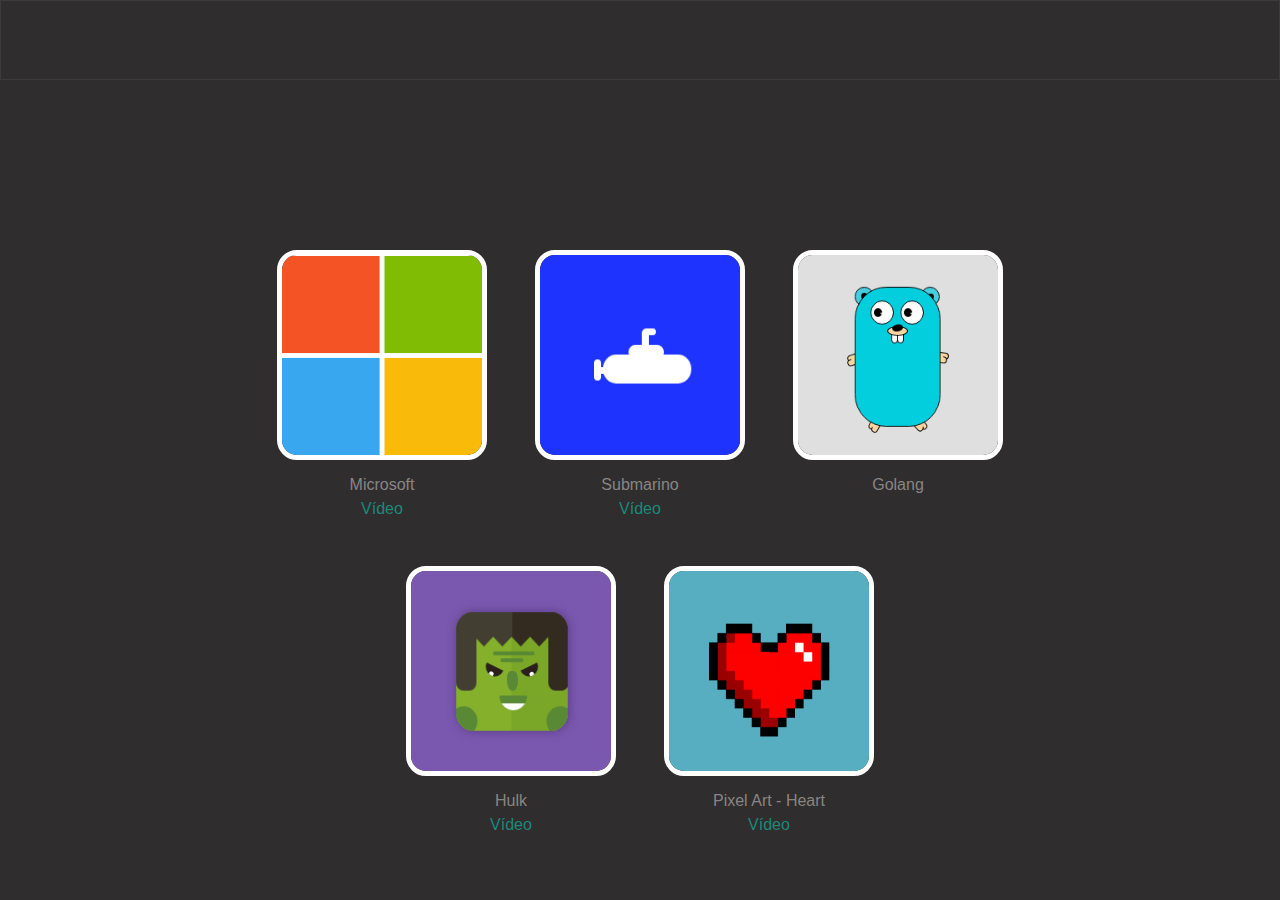
<file: index.html>
<!DOCTYPE html>
<html lang="en">

<head>
    <meta charset="UTF-8">
    <meta http-equiv="X-UA-Compatible" content="IE=edge">
    <meta name="viewport" content="width=device-width, initial-scale=1.0">
    <title>Awesome CSS Drawings made with Pure CSS</title>
    <link rel="stylesheet" href="style.css">
</head>

<body>
    <header></header>
    <ul class="list-drawings">
        <li class="draw microsoft">
            <img src="./logo-microsoft/logo-sem-borda.png" alt="Logo Microsoft" title="Logo Microsoft">
            <div class="draw-name">Microsoft</div>
            <a class="draw-youtube-video" href="https://youtu.be/bmjUBZo4fv0">Vídeo</a>
        </li>

        <li class="draw submarino">
            <img src="./logo-submarino/logo-submarino.png" alt="Logo Sumarino" title="Logo Sumarino">
            <div class="draw-name">Submarino</div>
            <a class="draw-youtube-video" href="https://youtu.be/45GOzxF2v8A">Vídeo</a>
        </li>

        <li class="draw golang">
            <img src="./logo-golang/logo-golang.png" alt="Logo Golang" title="Logo Golang">
            <div class="draw-name">Golang</div>
        </li>

        <li class="draw hulk">
            <img src="./hulk/hulk.png" alt="Incrível Hulk" title="Incrível Hulk">
            <div class="draw-name">Hulk</div>
            <a class="draw-youtube-video" href="https://youtu.be/L3LXwqVMuAE">Vídeo</a>
        </li>

        <li class="draw pixel-art-heart">
            <img src="./pixel-art-heart/heart.png" alt="Pixel Art - Coração" title="Pixel Art - Coração">
            <div class="draw-name">Pixel Art - Heart</div>
            <a class="draw-youtube-video" href="https://youtu.be/FR1l-1LKjqE">Vídeo</a>
        </li>
    </ul>
</body>

</html>
</file>
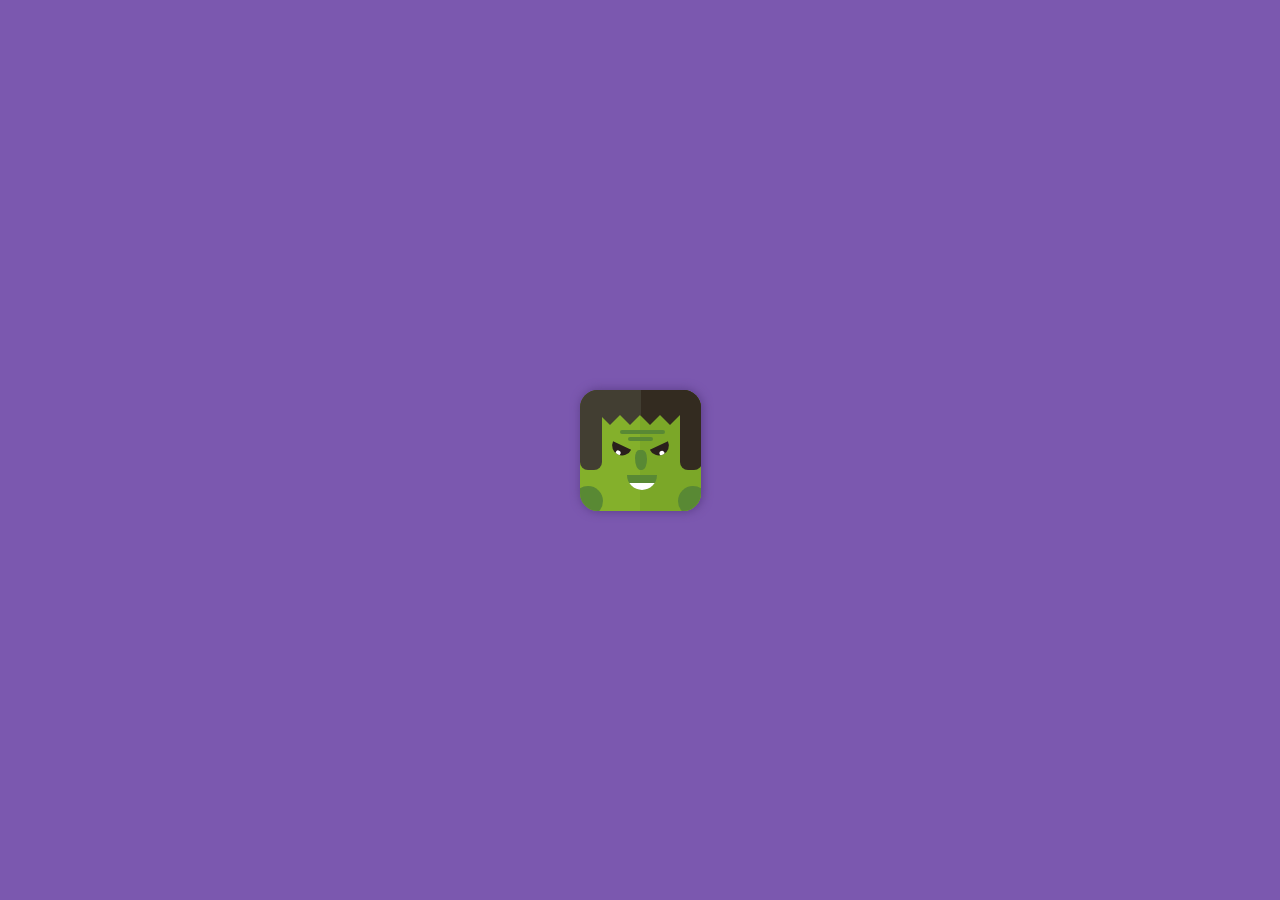
<file: hulk/index.html>
<!DOCTYPE html>
<html lang="en">

<head>
  <meta charset="UTF-8">
  <meta http-equiv="X-UA-Compatible" content="IE=edge">
  <meta name="viewport" content="width=device-width, initial-scale=1.0">
  <title>Hulk</title>
  <link rel="stylesheet" href="style.css">
</head>

<body>
  <div class="hulk">
    <div class="head">
      <div class="hair"></div>
      <div class="hair"></div>
      <div class="hair"></div>
      <div class="hair"></div>
      <div class="hair"></div>
      <div class="hair"></div>
      <div class="hair-left"></div>
      <div class="hair-right"></div>
    </div>
    <div class="forehead"></div>
    <div class="eyes">
      <div class="eye eye-left"></div>
      <div class="eye eye-right"></div>
    </div>
    <div class="noise"></div>
    <div class="mouth"></div>

    <div class="bubble"></div>
    <div class="bubble bubble-right"></div>
  </div>
</body>

</html>
</file>
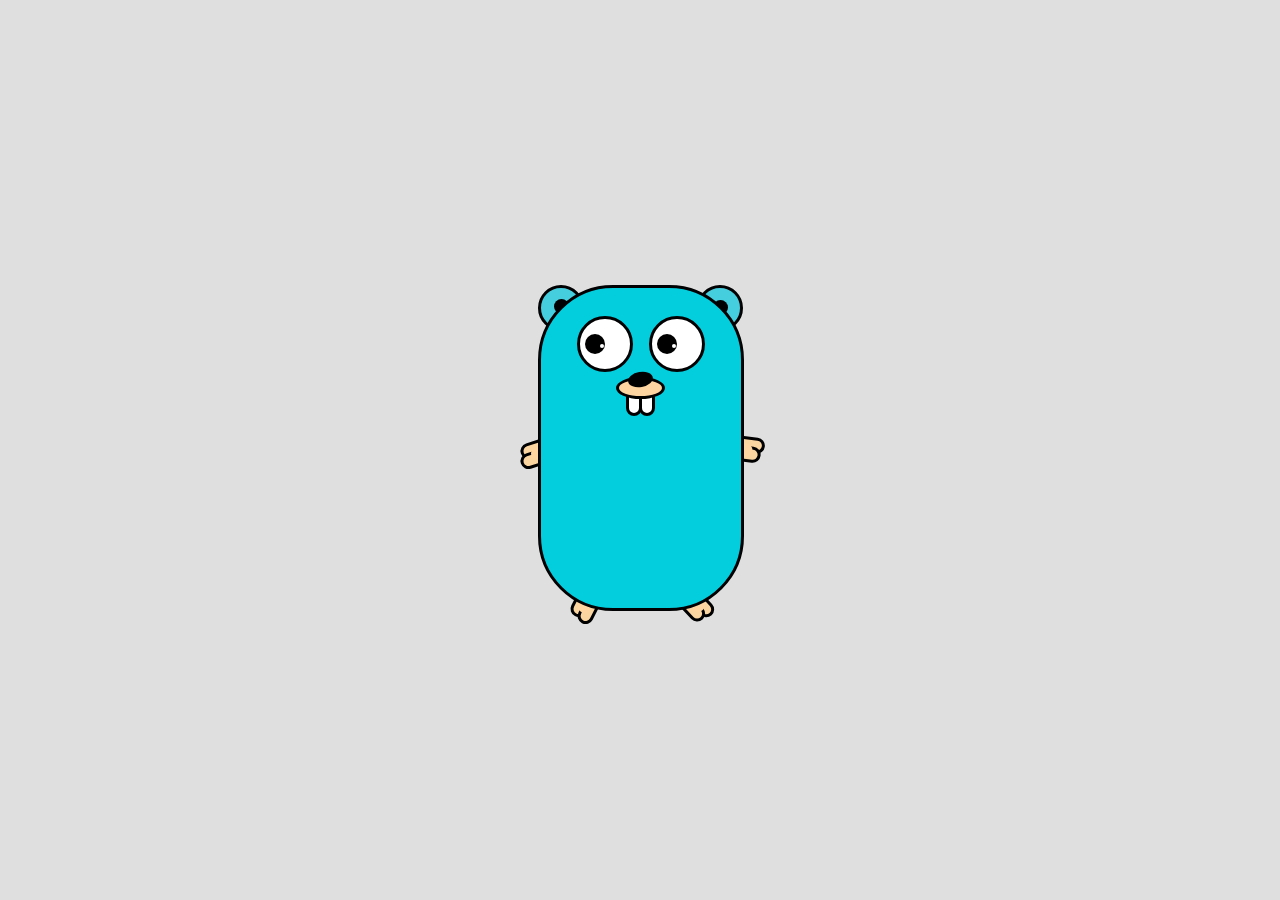
<file: logo-golang/index.html>
<!DOCTYPE html>
<html lang="en">

<head>
  <meta charset="UTF-8">
  <meta http-equiv="X-UA-Compatible" content="IE=edge">
  <meta name="viewport" content="width=device-width, initial-scale=1.0">
  <link rel="stylesheet" href="style.css">
  <title>Golang</title>
</head>

<body>
  <div class="golang">
    <div class="orelhas">
      <div class="orelha orelha-left"></div>
      <div class="orelha orelha-right"></div>
    </div>
    <div class="body">
      <div class="eyes">
        <div class="eye eye-left"></div>
        <div class="eye eye-right"></div>
      </div>
      <div class="nariz">
        <div class="nariz-circle"></div>
      </div>

      <div class="mounth">
        <div class="dentinhos">
          <div class="dente"></div>
          <div class="dente"></div>
        </div>
      </div>
    </div>
    <div class="bracos">
      <div class="braco-left">
        <div class="braco"></div>
        <div class="braco"></div>
      </div>
      <div class="braco-right">
        <div class="braco"></div>
        <div class="braco"></div>
      </div>
    </div>
    <div class="pes">
      <div class="pe-left">
        <div class="pe"></div>
        <div class="pe"></div>
      </div>
      <div class="pe-right">
        <div class="pe"></div>
        <div class="pe"></div>
      </div>
    </div>
  </div>
</body>

</html>
</file>
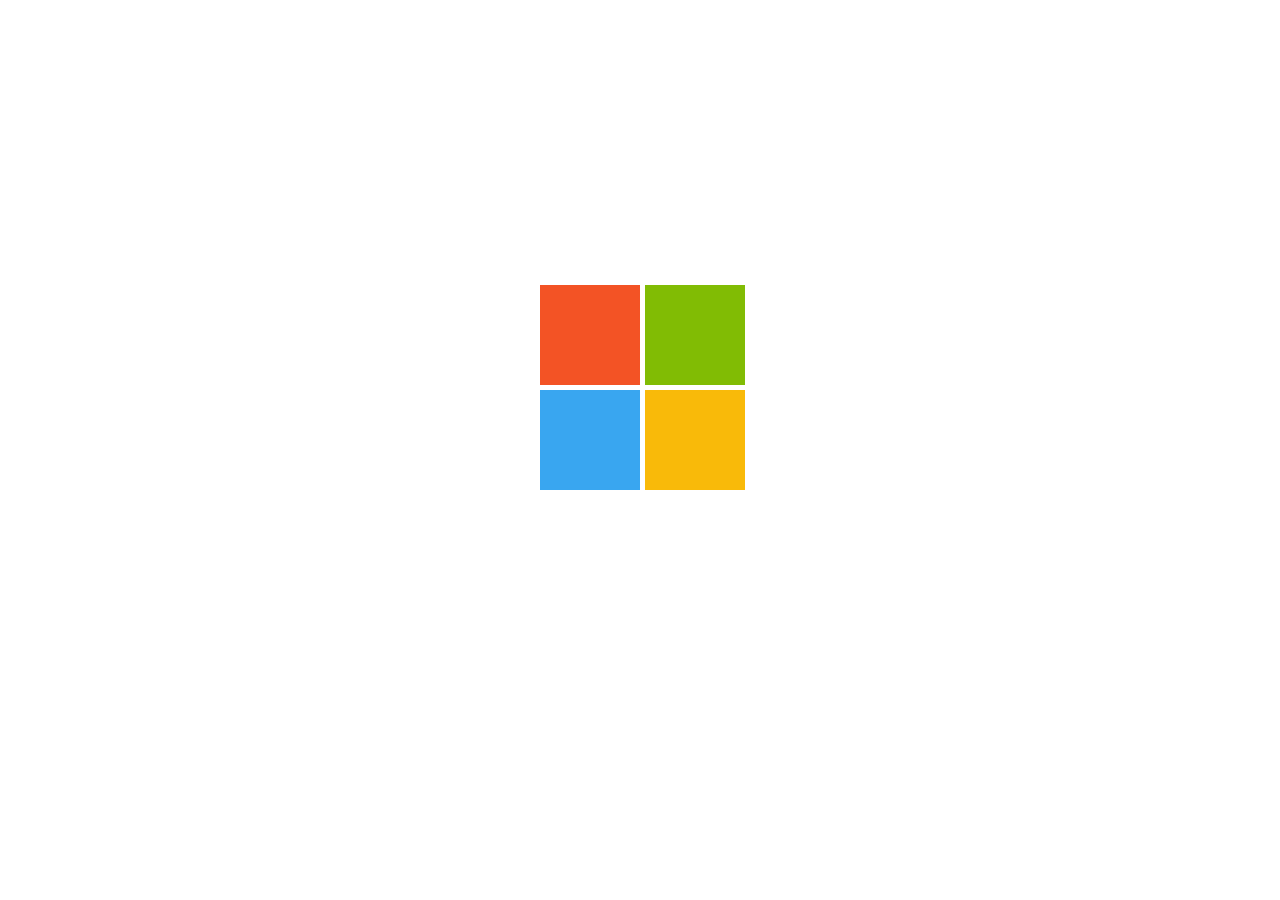
<file: logo-microsoft/index.html>
<!DOCTYPE html>
<html lang="en">

<head>
  <meta charset="UTF-8">
  <meta http-equiv="X-UA-Compatible" content="IE=edge">
  <meta name="viewport" content="width=device-width, initial-scale=1.0">
  <link rel="stylesheet" href="style.css">
  <title>Logo Microsoft</title>
</head>

<body>
  <div class="microsoft">
    <div class="logomark-microsoft"></div>
  </div>
</body>

</html>
</file>
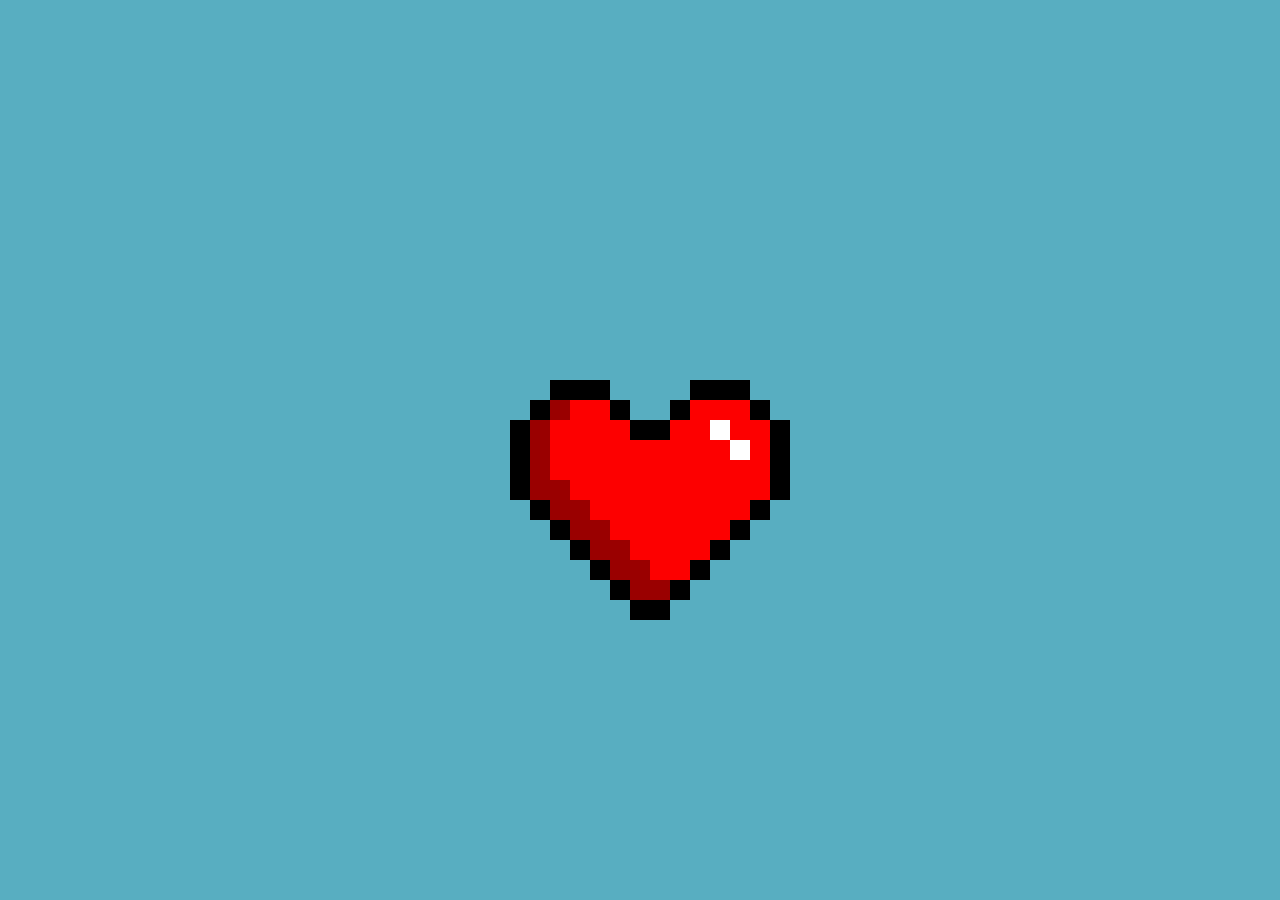
<file: pixel-art-heart/index.html>
<!DOCTYPE html>
<html lang="en">

<head>
  <meta charset="UTF-8">
  <meta http-equiv="X-UA-Compatible" content="IE=edge">
  <meta name="viewport" content="width=device-width, initial-scale=1.0">
  <title>Heart - Pixel Art</title>
  <link rel="stylesheet" href="style.css">
</head>

<body>
  <div class="heart"></div>
</body>

</html>
</file>
<file: style.css>
:root {
  --primary: #2f2d2d;
  --secondary: #1d887a;
  --border: #3e3b3b;
  --white: #fff;
  --default-text: #888585;
}

*, :before, :after {
  margin: 0;
  padding: 0;
  border: 0;
  box-sizing: border-box;
  font-family: sans-serif;
}
  
body {
  background: var(--primary);
}

ul {
  list-style: none;
}

header {
  width: 100%;
  height: 80px;
  background-color: var(--primary);
  border: 1px solid var(--border);
  position: fixed;
  top: 0;
  left: 0;
  z-index: 10;
}

.list-drawings {
  display: flex;
  justify-content: center;
  flex-wrap: wrap;
  max-width: 768px;
  margin: 250px auto 0;
  padding: 0 15px 30px;
  gap: 48px;
}

.draw {
  display: flex;
  align-items: center;
  flex-direction: column;
  gap: 16px;
}

.draw img {
  border: 5px solid var(--white);
  border-radius: 20px;
  width: 210px;
  height: 210px;
}

.draw-name {
  color: var(--default-text);
}

.draw-youtube-video {
  text-decoration: none;
  color: var(--secondary);
  margin-top: -10px;
}

.draw-youtube-video:hover {
  text-decoration: underline;
}
</file>
<file: hulk/style.css>
:root {
  --bg: #7b58af;
  --purple-500: #5e408b;
  --green-500: #84b02b;
  --green-550: #7ba728;
  --green-600: #598934;
  --brown-500: #423e32;
  --brown-550: #332b20;
  --brown-600: #2a1f1c;
}

*,
:before,
:after {
  border: 0;
  margin: 0;
  padding: 0;
  box-sizing: border-box;
}

body {
  display: flex;
  justify-content: center;
  align-items: center;
  height: 100vh;
  overflow: hidden;
  background-color: var(--bg);
}

.hulk {
  width: 121px;
  height: 121px;
  background-color: var(--green-500);
  border-radius: 18px;
  overflow: hidden;
  position: relative;
  box-shadow: 1px 0px 10px 1px var(--purple-500)
}

.hulk:after {
  content: "";
  position: absolute;
  right: 0;
  width: 61px;
  height: inherit;
  top: 0;
  background-color: var(--green-550);
}

.head {
  width: 122px;
  background-color: var(--brown-500);
  height: 25px;
  position: relative;
  z-index: 10;
}

.head:after {
  content: "";
  position: absolute;
  right: 0;
  width: 61px;
  height: inherit;
  background-color: var(--brown-550);
}

.hair {
  width: 0;
  height: 0;
  border-right: 10px solid transparent;
  border-top: 10px solid var(--brown-500);
  border-left: 10px solid transparent;
  top: 25px;
  position: absolute;
}

.hair:nth-child(2) {
  left: 20px;
}

.hair:nth-child(3) {
  left: 40px;
}

.hair:nth-child(4) {
  left: 60px;
}

.hair:nth-child(5) {
  left: 80px;
}

.hair:nth-child(6) {
  left: 100px;
}

.hair:nth-child(4),
.hair:nth-child(5) {
  border-top: 10px solid var(--brown-550);
}

.hair-left,
.hair-right {
  position: absolute;
  width: 22px;
  height: 80px;
  top: 0;
  background-color: var(--brown-500);
  border-bottom-left-radius: 8px;
  border-bottom-right-radius: 8px;
}

.hair-right {
  right: 0;
  background-color: var(--brown-550);
}

.forehead {
  position: relative;
  top: 15px;
  left: 40px;
  z-index: 20;
}

.forehead:after,
.forehead:before {
  content: "";
  position: absolute;
  background-color: var(--green-600);
  height: 4px;
  border-radius: 6px;
}

.forehead:before {
  width: 45px;
}

.forehead:after {
  width: 25px;
  top: 7px;
  left: 8px;
}

.eyes {
  position: relative;
  z-index: 30;
}

.eye {
  position: absolute;
  background-color: var(--brown-600);
  border-bottom-left-radius: 10px;
  border-bottom-right-radius: 10px;
  overflow: hidden;
  height: 10px;
  width: 20px;
  top: 30px;
}

.eye:before {
  content: "";
  height: 5px;
  width: 5px;
  background-color: #fff;
  position: absolute;
  border-radius: 50%;
  bottom: -1px;
  left: 7px;
}

.eye-left {
  left: 30px;
  transform: rotate(25deg);
}

.eye-right {
  right: 30px;
  transform: rotate(335deg);
}

.noise {
  position: absolute;
  top: 60px;
  left: 55px;
  width: 12px;
  background-color: var(--green-600);
  height: 20px;
  z-index: 40;
  border-radius: 50% 55% 60% 65% / 60% 66% 77% 88%;
}

.mouth {
  position: absolute;
  top: 85px;
  left: 47px;
  height: 15px;
  width: 30px;
  background-color: var(--green-600);
  z-index: 30;
  overflow: hidden;
  border-bottom-left-radius: 30px;
  border-bottom-right-radius: 30px;
}

.mouth:after {
  content: "";
  height: 8px;
  width: 100%;
  background-color: #fff;
  position: absolute;
  bottom: -1px;
  left: 0;
}

.bubble {
  position: absolute;
  bottom: -5px;
  left: -7px;
  height: 30px;
  width: 30px;
  background-color: var(--green-600);
  border-radius: 50%;
}

.bubble-right {
  right: -7px;
  left: inherit;
  z-index: 30;
}
</file>
<file: logo-golang/style.css>
body {
  background: #dfdfdf;
  margin: 0;
  display: flex;
  justify-content: center;
  align-items: center;
  height: 100vh;
}

.golang {
  position: relative;
  height: 330px;
  width: 205px;
}

.orelhas {
  position: absolute;
  display: flex;
  justify-content: space-between;
  width: inherit;
}

.orelha {
  position: absolute;
  height: 40px;
  width: 40px;
  background: #45cedd;
  border: 3px solid #000102;
  border-radius: 50%;
  z-index: -1;
}

.orelha-left {
  right: 0;
}

.orelha-left:after,
.orelha-right:after {
  content: "";
  position: absolute;
  top: 12px;
  height: 15px;
  width: 15px;
  background: #000102;
  border-radius: 50%;
  left: 13px;
}

.orelha-left:after {
  top: 12px;
}

.orelha-right:after {
  top: 11px;
}

.body {
  position: absolute;
  height: 320px;
  width: 200px;
  background: #03cede;
  border-radius: 75px;
  border: 3px solid #000102;
  z-index: 0;
}

.eyes {
  width: 100%;
  display: flex;
  margin-top: 28px;
  gap: 16px;
  justify-content: center;
}

.eye {
  height: 50px;
  width: 50px;
  background: #fff;
  border-radius: 50%;
  border: 3px solid #000102;
  position: relative;
}

.eye-right:before,
.eye-right:after,
.eye-left:before,
.eye-left:after {
  content: "";
  position: absolute;
  border-radius: 50%;
}

.eye-right:before,
.eye-left:before {
  height: 20px;
  width: 20px;
  background: #000;
  top: 15px;
  left: 5px;
}

.eye-right:after,
.eye-left:after {
  height: 4px;
  width: 4px;
  background: #fff;
  top: 25px;
  left: 20px;
}

.nariz {
  display: flex;
  justify-content: center;
  position: relative;
  z-index: 15;
}

.nariz:after {
  content: "";
  position: absolute;
  bottom: -12px;
  width: 43px;
  height: 16px;
  background: #fed5a0;
  border-radius: 50%;
  border: 3px solid #000;
}

.nariz-circle {
  width: 25px;
  height: 15px;
  background: #000;
  border-radius: 50%;
  transform: rotate(350deg);
  z-index: 10;
}

.dentinhos {
  display: flex;
  width: 100%;
  justify-content: center;
}

.dente {
  width: 10px;
  height: 23px;
  background: #fff;
  border: 3px solid #000;
  border-radius: 10px;
}

.dente:not(:first-child) {
  margin-left: -3px;
}

.bracos {
  width: inherit;
  position: relative;
  z-index: -1;
  top: 125px;
}

.pe,
.braco {
  content: "";
  width: 30px;
  height: 10px;
  background: #fbd5a0;
  position: absolute;
  top: 30px;
  border: 3px solid #000;
  left: -18px;
  z-index: -1;
  transform: rotate(342deg);
  border-radius: 15px;
}

.braco-right:after,
.braco-left:after {
  content: "";
  position: absolute;
  background-color: #fed5a0;
  border-radius: 50%;
}

.braco-left:after {
  top: 38px;
  width: 11px;
  height: 11px;
  left: -7px;
}

.braco-right:after {
  top: 37px;
  width: 13px;
  height: 13px;
  left: -5px;
}

.braco-right .braco:not(:first-child),
.braco-left .braco:not(:first-child) {
  top: 40px;
  background-color: #fbd5a0;
}

.braco-right {
  right: -20px;
  left: initial;
  position: absolute;
  transform: rotate(25deg);
}

.pes {
  width: inherit;
  position: relative;
  z-index: -1;
  bottom: -320px;
}

.pe {
  top: -15px;
}

.pe-left {
  left: 50px;
  position: absolute;
  transform: rotate(315deg);
}

.pe-right:after,
.pe-left:after {
  content: "";
  position: absolute;
  background-color: #fed5a0;
  border-radius: 50%;
  width: 13px;
  height: 13px;
}

.pe-left:after {
  left: -10px;
  top: -8px;
}

.pe-right:after {
  left: inherit;
  right: -9px;
  top: -11px;
}

.pe-right {
  position: absolute;
  left: inherit;
  right: 50px;
  transform: rotate(65deg);
}

.pe-left .pe:not(:first-child),
.pe-right .pe:not(:first-child) {
  top: -5px;
}
</file>
<file: logo-microsoft/style.css>
*,
*::before,
*::after {
  margin: 0;
  padding: 0;
  border: 0;
  box-sizing: border-box;
}

body {
  display: flex;
  justify-content: center;
  align-items: center;
  width: 100%;
  height: 100vh;
  overflow: hidden;
}

.logomark-microsoft {
  height: 100px;
  width: 100px;
  background: #f35325;
  box-shadow: 105px 105px 0px 0px #f9ba09, 
              0 105px 0 0 #39a6f0, 
              105px 0px 0px 0 #81bc04, 
              0px 0px 0px 0px transparent;
  margin: -100px;
}

.microsoft {
  height: 130px;
  position: relative;
}
</file>
<file: pixel-art-heart/style.css>
:root {
  --bg: #58aec1;
  --border: #000;
  --red: #fd0000;
  --dark-red: #9a0000;
  --white: #ffffff;
}

*, *::after, *::before {
  border: 0;
  margin: 0;
  padding: 0;
  box-sizing: border-box;
}

body {
  background-color: var(--bg);
  position: relative;
  display: flex;
  justify-content: center;
  align-items: center;
  width: 100%;
  height: 100vh;
  overflow: hidden;
}

.heart {
  background-color: var(--red);
  width: 20px;
  height: 20px;
  box-shadow: 
  /* Linha 0 */
  -80px -60px var(--border),
  -60px -60px var(--border),
  -40px -60px var(--border),
   60px -60px var(--border),
   80px -60px var(--border),
  100px -60px var(--border),
  /* Linha 1 */
  -100px -40px var(--border),
   -80px -40px var(--dark-red),
   -60px -40px var(--red),
   -40px -40px var(--red),
   -20px -40px var(--border),
    40px -40px var(--border),
    60px -40px var(--red),
    80px -40px var(--red),
   100px -40px var(--red),
   120px -40px var(--border),
  /* Linha 2 */
  -120px -20px var(--border),
  -100px -20px var(--dark-red),
   -80px -20px var(--red),
   -60px -20px var(--red),
   -40px -20px var(--red),
   -20px -20px var(--red),
     0px -20px var(--border),
    20px -20px var(--border),
    40px -20px var(--red),
    60px -20px var(--red),
    80px -20px var(--white),
   100px -20px var(--red),
   120px -20px var(--red),
   140px -20px var(--border),
   /* Linha 3 */
  -120px 0px var(--border),
  -100px 0px var(--dark-red),
   -80px 0px var(--red),
   -60px 0px var(--red),
   -40px 0px var(--red),
   -20px 0px var(--red),
    20px 0px var(--red),
    40px 0px var(--red),
    60px 0px var(--red),
    80px 0px var(--red),
   100px 0px var(--white),
   120px 0px var(--red),
   140px 0px var(--border),
   /* Linha 4 */
   -120px 20px var(--border),
   -100px 20px var(--dark-red),
    -80px 20px var(--red),
    -60px 20px var(--red),
    -40px 20px var(--red),
    -20px 20px var(--red),
      0px 20px var(--red),
     20px 20px var(--red),
     40px 20px var(--red),
     60px 20px var(--red),
     80px 20px var(--red),
    100px 20px var(--red),
    120px 20px var(--red),
    140px 20px var(--border),
    /* Linha 5 */
    -120px 40px var(--border),
    -100px 40px var(--dark-red),
     -80px 40px var(--dark-red),
     -60px 40px var(--red),
     -40px 40px var(--red),
     -20px 40px var(--red),
       0px 40px var(--red),
      20px 40px var(--red),
      40px 40px var(--red),
      60px 40px var(--red),
      80px 40px var(--red),
     100px 40px var(--red),
     120px 40px var(--red),
     140px 40px var(--border),
     /* Linha 6 */
     -100px 60px var(--border),
      -80px 60px var(--dark-red),
      -60px 60px var(--dark-red),
      -40px 60px var(--red),
      -20px 60px var(--red),
        0px 60px var(--red),
       20px 60px var(--red),
       40px 60px var(--red),
       60px 60px var(--red),
       80px 60px var(--red),
      100px 60px var(--red),
      120px 60px var(--border),
      /* Linha 7 */
      -80px 80px var(--border),
      -60px 80px var(--dark-red),
      -40px 80px var(--dark-red),
      -20px 80px var(--red),
        0px 80px var(--red),
       20px 80px var(--red),
       40px 80px var(--red),
       60px 80px var(--red),
       80px 80px var(--red),
      100px 80px var(--border),
      /* Linha 8 */
      -60px 100px var(--border),
      -40px 100px var(--dark-red),
      -20px 100px var(--dark-red),
        0px 100px var(--red),
       20px 100px var(--red),
       40px 100px var(--red),
       60px 100px var(--red),
       80px 100px var(--border),
       /* Linha 9 */
       -40px 120px var(--border),
       -20px 120px var(--dark-red),
         0px 120px var(--dark-red),
        20px 120px var(--red),
        40px 120px var(--red),
        60px 120px var(--border),
        /* Linha 10 */
        -20px 140px var(--border),
          0px 140px var(--dark-red),
         20px 140px var(--dark-red),
         40px 140px var(--border),
          /* Linha 11 */
         0px 160px var(--border),
        20px 160px var(--border);
}
</file>
